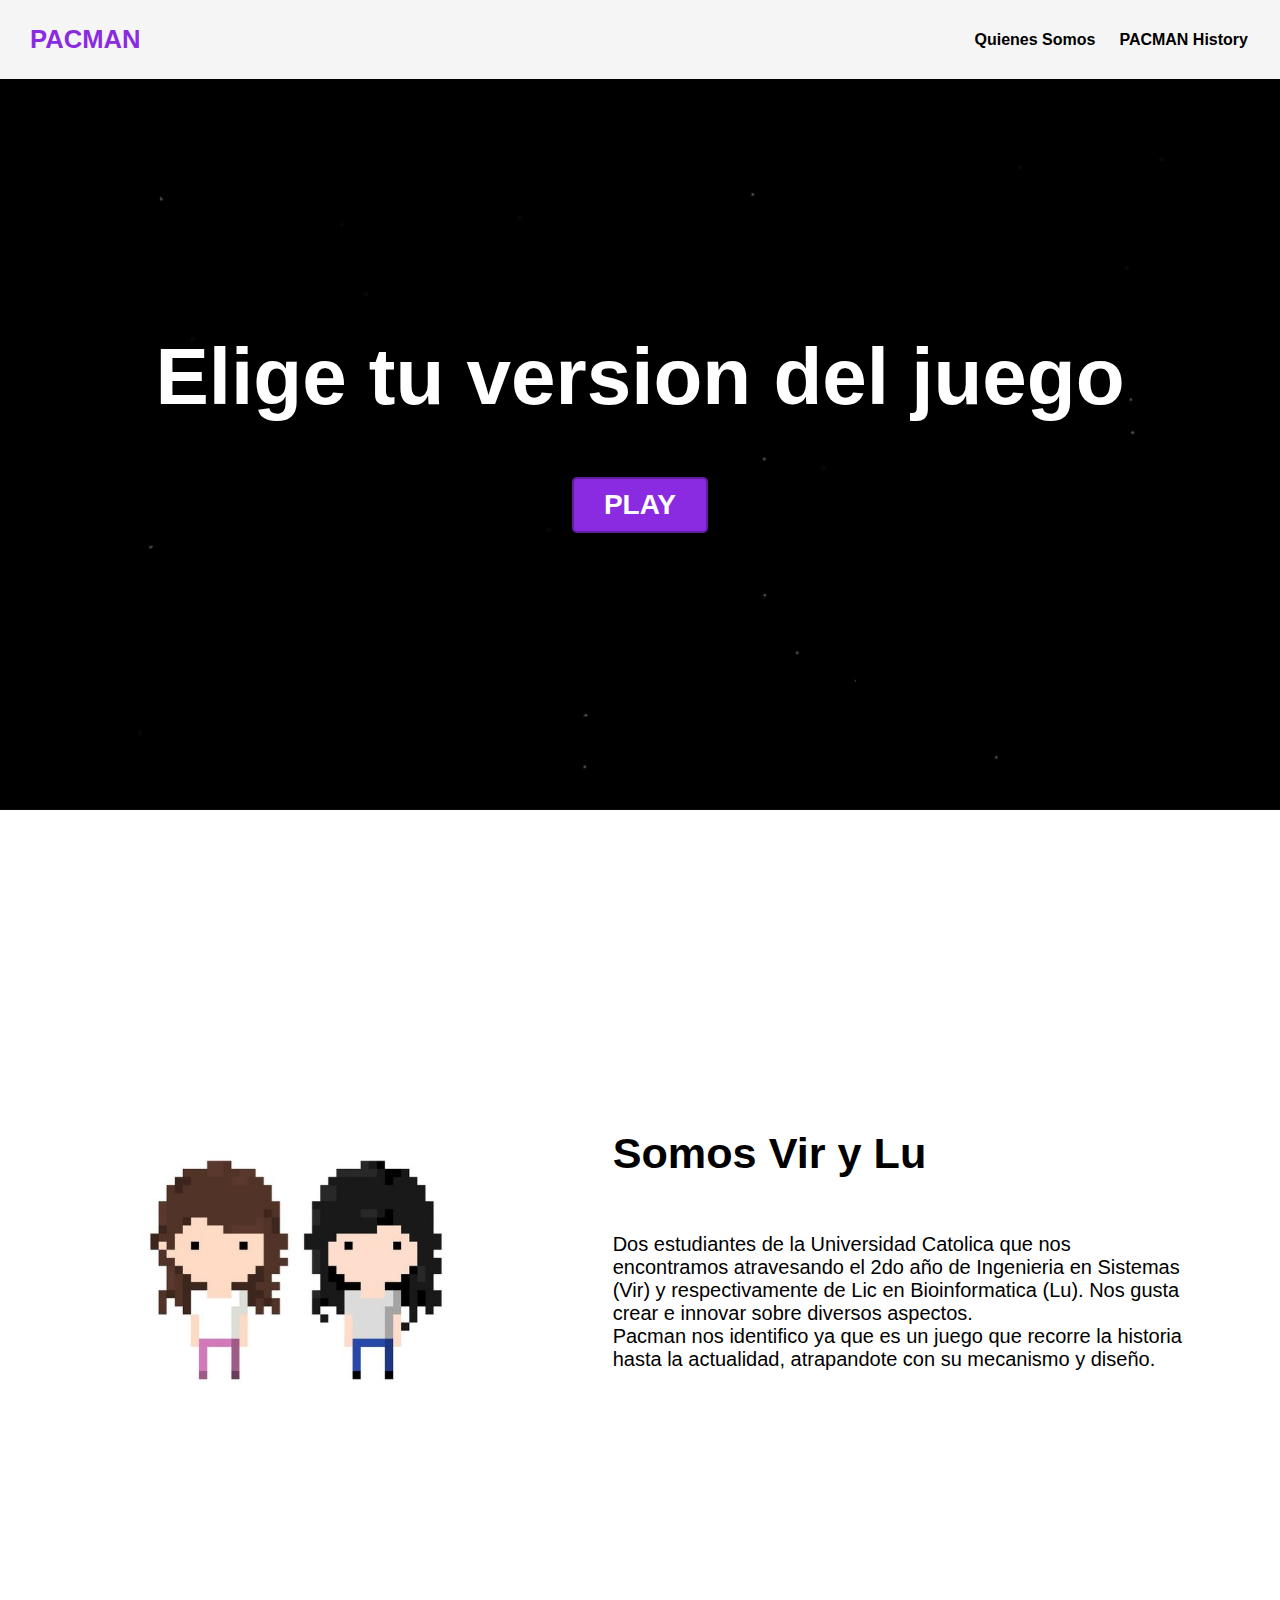
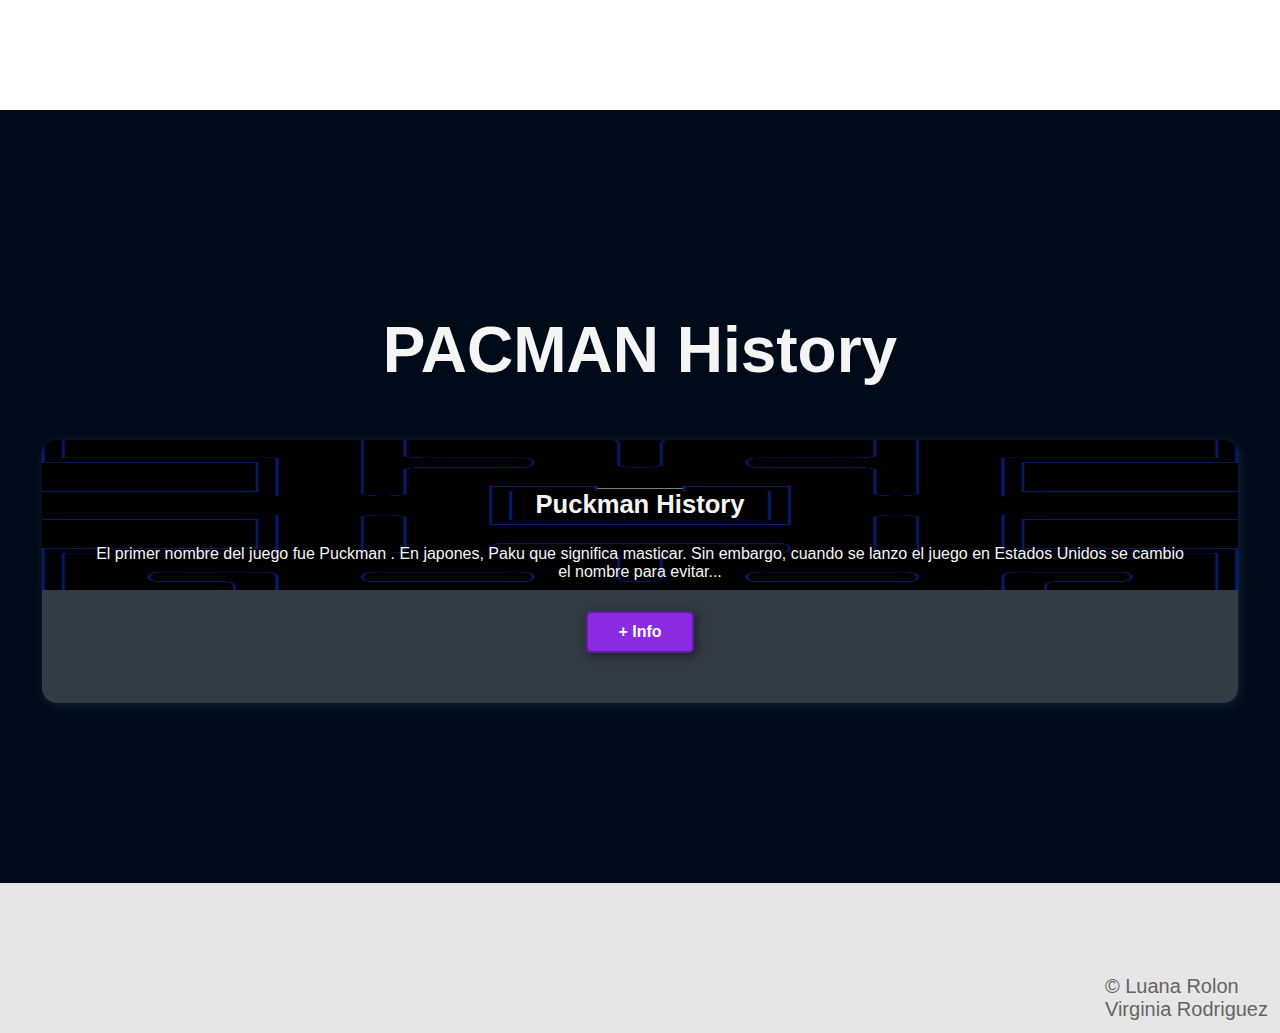
<file: index.html>
<!DOCTYPE html>
<html lang="en">
<head>
    <meta charset='utf-8'>
    <meta content="Luana Rolon" name="Author">
    <meta content="Virginia Rodriguez" name="Author">
    <meta content="Juego, historia, multijuegos..." name="keywords">
    <link rel="shortcut icon" type="image/x-icon" href="img/favicon.png">
    <title>Welcome to Pacman</title>
    <link rel="stylesheet" href="style.css">
</head>
<body>
<!--cabecera-->
<header>
    <div class="container">
        <p class="logo">PACMAN</p>
        <nav>
            <a href="#ViryLu">Quienes Somos</a>
            <a href="#historiapacman">PACMAN History</a>
        </nav>
    </div>
</header>

<!--Info y boton jugar-->
<section id="play">
    <h1>Elige tu version del juego</h1>
    <a href=carga.html>
        <button type="button">PLAY</button>
    </a>
</section>

<!--Info sobre nosotras-->
<section id="ViryLu">
    <div class="container">
        <div class="img-container"></div>
        <div class="texto">

            <h2>Somos <span class="color-acento">Vir y Lu</span></h2>
            <p>Dos estudiantes de la Universidad Catolica que nos encontramos atravesando el 2do año de Ingenieria en
                Sistemas (Vir)
                y respectivamente de Lic en Bioinformatica (Lu). Nos gusta crear e innovar sobre diversos aspectos.<br>
                Pacman nos identifico ya que es un juego que recorre la historia hasta la actualidad, atrapandote con su
                mecanismo y diseño.</p>
        </div>
    </div>
</section>

<!--Historia de pacman-->
<section id="historiapacman">
    <div class="container">
        <h2>PACMAN History</h2>
        <div class="Historia">
            <div class="puckman">
                <h3>Puckman History</h3>
                <p>El primer nombre del juego fue Puckman . En japones, Paku que significa masticar.
                    Sin embargo, cuando se lanzo el juego en Estados Unidos se cambio el nombre para evitar...</p>
                <a href=https://www.lavanguardia.com/vida/junior-report/20200519/481256108220/pacman-curiosidades.html>
                    <button>+ Info</button>
                </a>
            </div>
        </div>
    </div>



</section>

<!--Creditos-->
<footer>
    <div class="container">
        <p>&copy; Luana Rolon <br> Virginia Rodriguez</p>
    </div>
</footer>
</body>
</html>
</file>
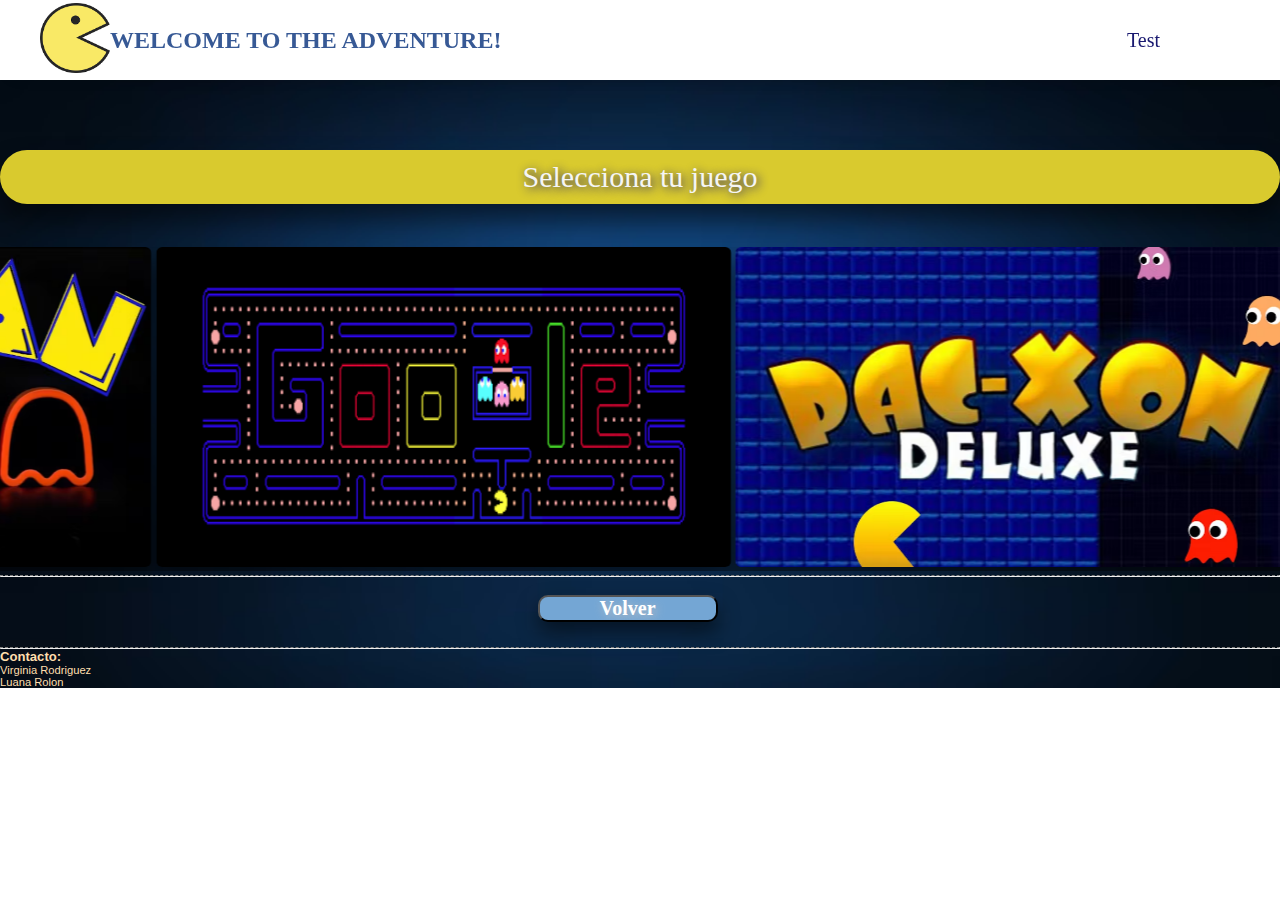
<file: carga.html>
<!DOCTYPE html>
<html lang="en">
<head>
    <link rel="icon" href="imagenes/icono_title.png" type="image/x-icon">
    <link rel="stylesheet" href="./carga.css">
    <meta charset="UTF-8">
    <meta content="Rolon-Rodriguez" name="author">
    <meta content="html de juego y  test" name="description">
    <meta content="html, imagenes, listas, carrusel.." name="keywords">
    <link rel="icon" type="image/x-icon" href="/img/favicon.png">


    <title>PACMAN</title>
</head>
<body>
<header>
    <div class="div1"> <!--Parte de arriba-->
        <div class="logo">
            <a href="index.html">
                <img src="img/favicon.png" alt="logo pacman" class="imgLogo" title="PACMAN">
            </a>
            <h1 style="display: inline-block; vertical-align: 30%"> WELCOME TO THE ADVENTURE! </h1>
        </div>
        <div class="menu" id="mostrarMenu">
            <nav>
                <ul>
                    <li><a href="Test.html">
                        <i class="test"></i>Test</a>
                    </li>
                </ul>
            </nav>
        </div>
    </div>
</header>
<main>
    <div> <!--Parte central-->
        <p class="titulo" id="playing">Selecciona tu juego</p>
    </div>
    <br/>

    <!--Galeria con las fotos y links de juegos -->
    <div>
        <marquee behavior="alternate" scrolldelay="0" scrollamount="4" direction="right" loop="infinite"
                 onmouseout="this.start()" onmouseover="this.stop()">
            <a href="https://www.1001juegos.com/juego/pacman-fps" target="_self">
                <div class="divisionImagen">
                    <figure>
                        <img title="Opcion 1" alt="opcion 1: Pacmanfps" src="img/PacmanFps.jpg" class="imagen"/>
                        <div class="divisionTexto">
                            <h3 class="nombreJuego">Pacman Fps</h3>
                        </div>
                    </figure>
                </div>
            </a>
            <a href="https://www.1001juegos.com/juego/tapman" target="_self">
                <div class="divisionImagen">
                    <figure>
                        <img title="Opcion 2: Tapman" alt="opcion 2: Tapman" src="img/Tapman.jpg"
                             class="imagen"/>
                        <div class="divisionTexto">
                            <h3 class="nombreJuego">Tapman</h3>
                        </div>
                    </figure>
                </div>
            </a>
            <a href="https://www.1001juegos.com/juego/google-pacman" target="_self">
                <div class="divisionImagen">
                    <figure>
                        <img title="Opcion 3: GooglePacman" alt="opcion 3: GooglePacman" src="img/googlepacman.jpg"
                             class="imagen"/>
                        <div class="divisionTexto">
                            <h3 class="nombreJuego">Google Pacman</h3>
                        </div>
                    </figure>
                </div>
            </a>
            <a href="https://www.1001juegos.com/juego/pac-xon" target="_self">
                <div class="divisionImagen">
                    <figure>
                        <img title="Opcion 4: Pacxon" alt="opcion 4: Pacxon" src="img/pacxon.jpg"
                             class="imagen"/>
                        <div class="divisionTexto">
                            <h3 class="nombreJuego">Pacxon</h3>
                        </div>
                    </figure>
                </div>
            </a>

        </marquee>
        <hr class="lineaPunteada"/>
        <br/>
    </div>

</main>

<!--Boton volver-->
<div>
    <button title="Volver" class="volver">
        <a href="index.html">
            <h1>Volver</h1>
        </a>
    </button>
    <hr class="lineaPunteada"/>
</div>

<!--Creditos-->
<footer>
    <div class="footer">
        <h3>Contacto:</h3>
        <ul>
            <li><span> Virginia Rodriguez</span></li>
            <li><span> Luana Rolon</span></li>
        </ul>
    </div>
</footer>

</body>
</html>
</file>
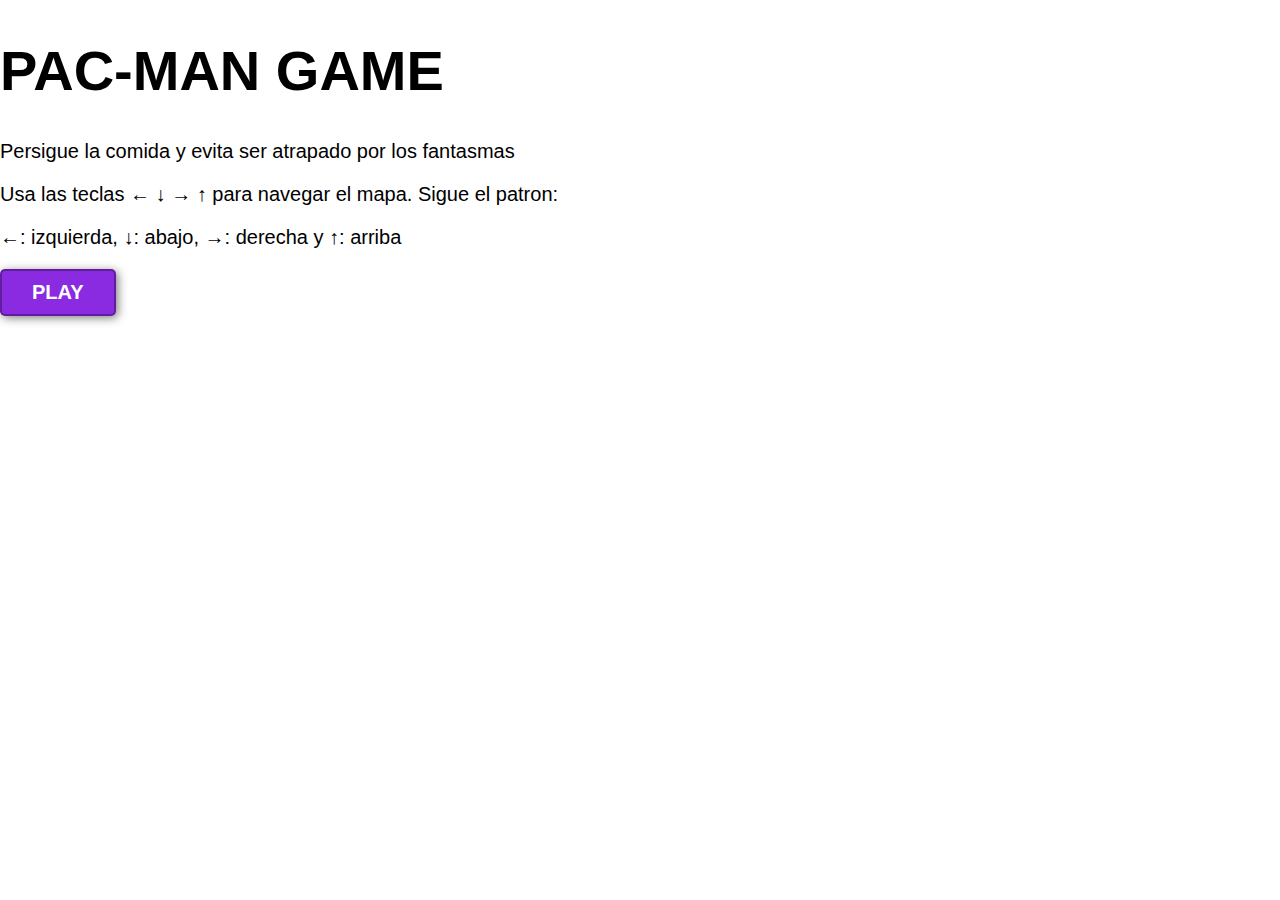
<file: main.html>
<!DOCTYPE html>
<html lang="en">
<head>
  <meta charset="UTF-8" />
  <meta content="Rolon Luana" name="Author">
  <meta content="Rodriguez Virginia" name="Author">
  <link rel="icon" type="image/svg+xml" href="/pacman.svg" />
  <meta name="viewport" content="width=device-width, initial-scale=1.0" />
  <link rel="stylesheet" type="text/css" href="style.css">
  <title>pac-man-game</title>
</head>
<body class="bg">
<div class="wrapper0">
  <h1>PAC-MAN GAME</h1>
  <p class="primary"> Persigue la comida y evita ser atrapado por los fantasmas</p>
  <p class="secondary"> Usa las teclas   ← ↓  → ↑ para navegar el mapa. Sigue el patron:</p>
  <p class="secondary">  ←: izquierda,  ↓: abajo,   →: derecha y  ↑: arriba</p>
  <a href="./pacman.html">
    <button class="button-64"><span>PLAY</span></button>
  </a>
</div>
</body>
</html>
</file>
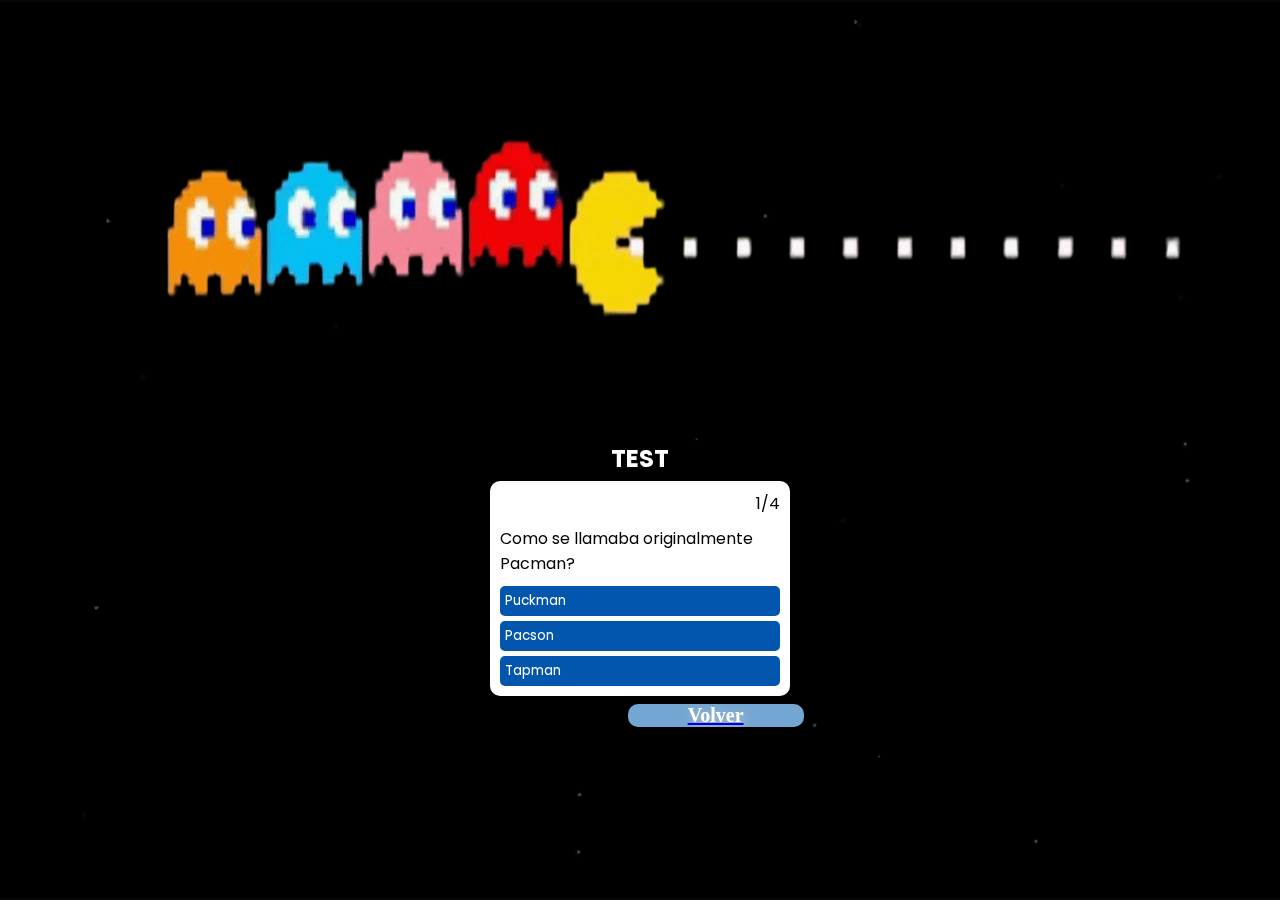
<file: Test.html>
<!DOCTYPE html>
<html lang="en">
<head>
    <meta charset="UTF-8">
    <meta http-equiv="X-UA-Compatible" content="IE=edge">
    <meta name="viewport" content="width=device-width, initial-scale=1.0">
    <link rel="icon" type="image/x-icon" href="/img/favicon.png">
    <script src="canvascript.js"></script>
    <title>Test</title>

    <link rel="stylesheet" href="TestStyle.css">
</head>

<!--Canva y animacion-->
<body onload="setInterval(animarPacman, 50)">
<div class="divCanvas">
    <canvas id="myCanvas" class="canvas" height="500" width="1500">
    </canvas>
</div>

//Box de preguntas y respuestas
<h2>TEST</h2>
<main>
    <div class="content">
        <span class="contadorpreguntas"></span>
        <span class="question"></span>
        <div class="answers"></div>
    </div>
    <div class="finish">
        <span></span>
        <button>Reiniciar</button>
    </div>
</main>

<!--Boton volver-->
<div>
    <button title="Volver" class="volver">
        <a href="carga.html">
            <h1>Volver</h1>
        </a>
    </button>

    <script src="Testscript.js" type="module"></script>
</div>
</body>
</html>
</file>
<file: style.css>
* {
    box-sizing: border-box;
}

html {
    scroll-behavior: smooth;
}

body {
    font-family: 'Roboto', sans-serif;
    margin: 0;
}

h1 {
    font-size: 3.5em;
}

h2 {
    font-size: 2.7em;
}

h3 {
    font-size: 2em;
}

p {
    font-size: 1.25em;
}

ul {
    list-style: none;
}

li {
    font-size: 1.25em;
}

/*clase boton*/
button {
    font-size: 1.25em;
    font-weight: bold;
    padding: 10px 30px;
    border-radius: 5px;
    border: 2px solid rgba(0, 0, 0, 0.3);
    box-shadow: 2px 2px 10px rgba(0, 0, 0, 0.5);
    color: white;
    background-color: blueviolet;
}

button:hover {
    background-color: rgb(101, 33, 165);
}

/*contenedor*/
.container {
    max-width: 1400px;
    margin: auto;
}


header {
    background-color: rgb(245, 245, 245);

}

/* logo pacman*/

header .logo {
    margin: 0;
    padding: 25px 30px;
    font-weight: bold;
    color: blueviolet;
    font-size: 1.6em;
}

header .container {
    display: flex;
    flex-direction: column;
    align-items: center;
}

/*navegacion del header*/
header nav {
    display: flex;
    flex-direction: column;
    text-align: center;
    padding-bottom: 25px;
}

/*botones de quienes somos e historia*/
header a {
    padding: 5px 12px;
    text-decoration: none;
    font-weight: bold;
    color: black;
}

header a:hover {
    color: blueviolet;
}

/*box principal*/
#play {
    display: flex;
    align-items: center;
    justify-content: center;
    text-align: center;
    flex-direction: column;
    height: 90vh;
    background-image: linear-gradient(
            0deg,
            rgba(0, 0, 0, 0.5),
            rgba(0, 0, 0, 0.5)
    ), url("img/espacio.gif");
    background-repeat: no-repeat;
    background-size: cover;
    background-position: center center;
}

#play h1 {
    color: white;
}

#play button {
    font-size: 1.75em;
}

#ViryLu .container {
    text-align: center;
    padding: 200px 12px;
}

#historiapacman {
    background-color: rgb(0, 11, 26);
    color: rgb(245, 245, 245);
    text-align: center;
}

#historiapacman .container {
    padding: 150px 12px;
}

#historiapacman p {
    display: none;
}

#historiapacman .puckman {
    background-position: center center;
    background-size: cover;
    padding: 50px 0px;
    margin: 30px;
    border-radius: 15px;
    background-image: linear-gradient(
            0deg,
            rgba(0, 0, 0, 0.5),
            rgba(0, 0, 0, 0.5)
    ), url("img/wp.png");
    font-size: 0.8em;
}


footer {
    background-color: rgb(230, 230, 230);
}

footer p {
    margin: 0;
    padding: 12px;
    color: rgb(100, 100, 100);
}

footer .container {
    height: 150px;
    display: flex;
    justify-content: center;
    align-items: flex-end;
}

@media (min-width: 850px) {
    header {
        position: fixed;
        width: 100%;
    }

    header .container {
        flex-direction: row;
        justify-content: space-between;
    }

    header nav {
        flex-direction: row;
        padding-bottom: 0;
        padding-right: 20px;
    }

    #play h1 {
        font-size: 5em;
    }

    #ViryLu .container {
        display: flex;
        justify-content: space-evenly;
    }

    #ViryLu .texto {
        width: 50%;
        max-width: 600px;
        text-align: initial;
        padding-left: 30px;
        display: flex;
        flex-direction: column;
        justify-content: center;
    }

    #ViryLu h2 {
        margin-top: 0px;
    }

    #ViryLu .img-container {
        background-image: url("img/Us.jpg");
        background-size: cover;
        background-position: center center;
        height: 500px;
        width: 400px;
    }

    #historiapacman .historia {
        display: flex;
        justify-content: center;
    }

    #historiapacman p {
        display: block;
        margin-bottom: 30px;
    }

    #historiapacman h2 {
        font-size: 4em;
    }

    #historiapacman h3 {
        margin-top: 0;
    }

    #historiapacman .puckman {
        padding: 50px;
        background-size: 100% 150px;
        background-repeat: no-repeat;
        background-position-y: 0;
        background-color: rgb(51, 59, 69);
        box-shadow: 2px 2px 10px rgba(20, 34, 54);
    }


    .puckman {
        background-image: linear-gradient(
                0deg,
                rgba(0, 0, 0, 0.5),
                rgba(0, 0, 0, 0.5)
        ), url("img/espacio.gif");
    }


    footer .container {
        justify-content: flex-end;
    }
}

@media (min-width: 1200px) {
    #caracteristicas {
        background-position-x: calc(100vw - 800px);
    }
}
</file>
<file: carga.css>
* {
    margin: 0;
    padding: 0;
    box-sizing: border-box;
    text-decoration: none;
    font-family: 'Source Sans Pro', sans-serif;
}

header {
    position: fixed;
    top: 0;
    left: 0;
    width: 100%;
    height: 80px;
    background: white;
    box-shadow: 0 4px 25px -22px black;
    z-index: 10;
}

body {
    width: 100%;
    margin: 0 auto;
    min-width: 600px;
    max-width: 2000px;
    background-image: url(img/wpp.jpg);
    background-repeat: no-repeat;
    background-size: cover;
}

.div1 {
    max-width: 1200px;
    margin: auto;
    display: flex;
    justify-content: space-between;
    position: relative;
}

.logo {
    height: 80px;
    display: flex;
    justify-content: center;
    align-items: center;
}

.imgLogo {
    width: 70px;
    height: 70px;
}


.menu {
    height: 80px;
    margin-right: 60px;
}

.menu nav {
    height: 100%;
}

.menu nav ul {
    height: 100%;
    display: flex;
    list-style: none;
}

.menu nav ul li {
    height: 100%;
    margin: 0px 20px;
    display: flex;
    justify-content: center;
    align-items: center;
    position: relative;
}

.menu nav ul li a {
    color: midnightblue;
    font-size: 20px;
    transition: color 300ms;
    font-family: Rockwell;
}

.menu nav ul li a:hover {
    color: #375995;
}

.menu .textoSeleccionado {
    color: #375995;
}

.menu nav ul li a i {
    display: none;
}

.tituloDePagina {
    font-family: Rockwell;
    display: inline-block;
    text-align: left;
    vertical-align: 100%;
    color: white;
    text-shadow: 1px 1px 30px rgb(255, 255, 255), 2px 5px 2px rgb(177, 176, 176);
}

h1 {
    color: #375995;
    font-size: 1.5em;
    font-family: Rockwell;
}

.titulo {
    font-family: Rockwell;
    color: whitesmoke;
    font-size: 30px;
    text-align: center;
    background: rgb(217, 202, 46);
    margin: 0.5em 0 25px;
    overflow: hidden;
    padding: 10px;
    border-radius: 35px 50px 35px 50px;
    -moz-border-radius: 35px 35px 35px 35px;
    -webkit-border-radius: 35px 35px 35px 35px;
    text-shadow: 2px 2px 10px midnightblue;
    box-shadow: 0px 15px 25px rgba(0, 0, 0, 0.50);
}

#playing {
    margin: 5em 0 25px;
}

/* Linea membrete LISTO*/
.lineaPunteada {
    border-top: 1px dashed grey;
}

/* Linea membrete LISTO*/

.divisionImagen {
    display: inline-block;
    height: 320px;
    width: 575px;
}

/* division de cada imagen LISTO*/

.imagen {
    height: 320px;
    width: 575px;
}

.nombreJuego {
    font-family: Rockwell;
    vertical-align: 100%;
    color: rgb(28, 49, 68);
    text-shadow: 1px 1px 30px rgb(255, 255, 255), 2px 5px 2px rgb(177, 176, 176);
    text-align: center;
}

/* formato texto imagenes LISTO*/

.divisionImagen figure {
    width: 100%;
    height: 100%;
    position: relative;
    overflow: hidden;
    border-radius: 6px;
    box-shadow: 0px 15px 25px rgba(0, 0, 0, 0.50);
    cursor: pointer;
}

.divisionImagen figure .divisionTexto {
    position: absolute;
    top: 0;
    width: 100%;
    height: 100%;
    background: rgba(255, 255, 255, 0.7);
    opacity: 0;
    transition: all 500ms ease-out;
    visibility: hidden;
    text-align: center;
}

.divisionImagen figure:hover > .divisionTexto {
    opacity: 1;
    visibility: visible;
}

.divisionImagen figure:hover > img {
    transform: scale(1.3);
    transition: all 400ms ease-out;
}

.divisionImagen figure:hover > .divisionTexto h3 {
    margin-top: 25%;
    margin-bottom: 50%;
    font-size: 200%;
    transition: all 500ms ease-out;
}

.divisionImagen figure .divisionTexto h3 {
    margin-bottom: 120px;
    transition: all 500ms ease-out;
    margin-top: 30px;
}

.volver {
    background: #74a6d4;
    margin: 0 42% 25px;
    overflow: hidden;
    padding: 0px 60px;
    border-radius: 0px 50px 0px 50px;
    -moz-border-radius: 0px 35px 0px 35px;
    -webkit-border-radius: 10px 10px 10px 10px;
    text-shadow: 2px 2px 10px rgb(194, 194, 194);
    box-shadow: 0px 10px 20px rgba(0, 0, 0, 0.50);
}

.volver h1 {
    font-family: Rockwell;
    color: #ffffff;
    font-size: 150%;
    text-align: center;
}

.footer {
    font-family: Rockwell;
    text-align: left;
    font-size: 70%;
    color: navajowhite;
}

.footer span {
    display: inline-block;
}
</file>
<file: TestStyle.css>
@import url('https://fonts.googleapis.com/css2?family=Poppins:wght@400;500;600&display=swap');

* {
    margin: 0;
    padding: 0;
    box-sizing: border-box;
    font-family: 'poppins', sans-serif;
}

body {
    height: 100vh;
    display: flex;
    align-items: center;
    justify-content: center;
    flex-direction: column;
    gap: 5px;
    background-image: linear-gradient(
            0deg,
            rgba(0, 0, 0, 0.5),
            rgba(0, 0, 0, 0.5)
    ), url("img/espacio.gif");
    background-repeat: no-repeat;
    background-size: cover;
    background-position: center center;
}

body h2 {
    color: white;
}

main {
    background-color: white;
    padding: 10px;
    border-radius: 10px;
    width: 100%;
    max-width: 300px;
    min-height: 200px;
    display: flex;
    align-items: center;
    justify-content: center;
}

.content {
    display: flex;
    flex-direction: column;
    width: 100%;
    gap: 10px;
}

.contadorpreguntas {
    text-align: end;
}

.answers {
    display: flex;
    flex-direction: column;
    gap: 5px;
}

button {
    width: 100%;
    text-align: start;
    padding: 5px;
    border: none;
    border-radius: 5px;
    cursor: pointer;
    background-color: rgb(3, 86, 173);
    color: white;
}

.finish {
    display: none;
    flex-direction: column;
    gap: 10px;
}

.finish button {
    text-align: center;
}

.volver {
    background: #74a6d4;
    margin: 2% 43% 5%;
    overflow: hidden;
    padding: 0px 60px;
    border-radius: 0px 50px 0px 50px;
    -moz-border-radius: 0px 35px 0px 35px;
    -webkit-border-radius: 10px 10px 10px 10px;
    text-shadow: 2px 2px 10px rgb(194, 194, 194);
    box-shadow: 0px 10px 20px rgba(0, 0, 0, 0.50);
}

.volver h1 {
    font-family: Rockwell;
    color: #ffffff;
    font-size: 150%;
    text-align: center;
}

.divCanvas {
    margin-top: -15%;
    height: auto;
}

.canvas {
    height: 140%;
    width: 100%;
}

.canvas img {
    width: fit-content;
}
</file>
